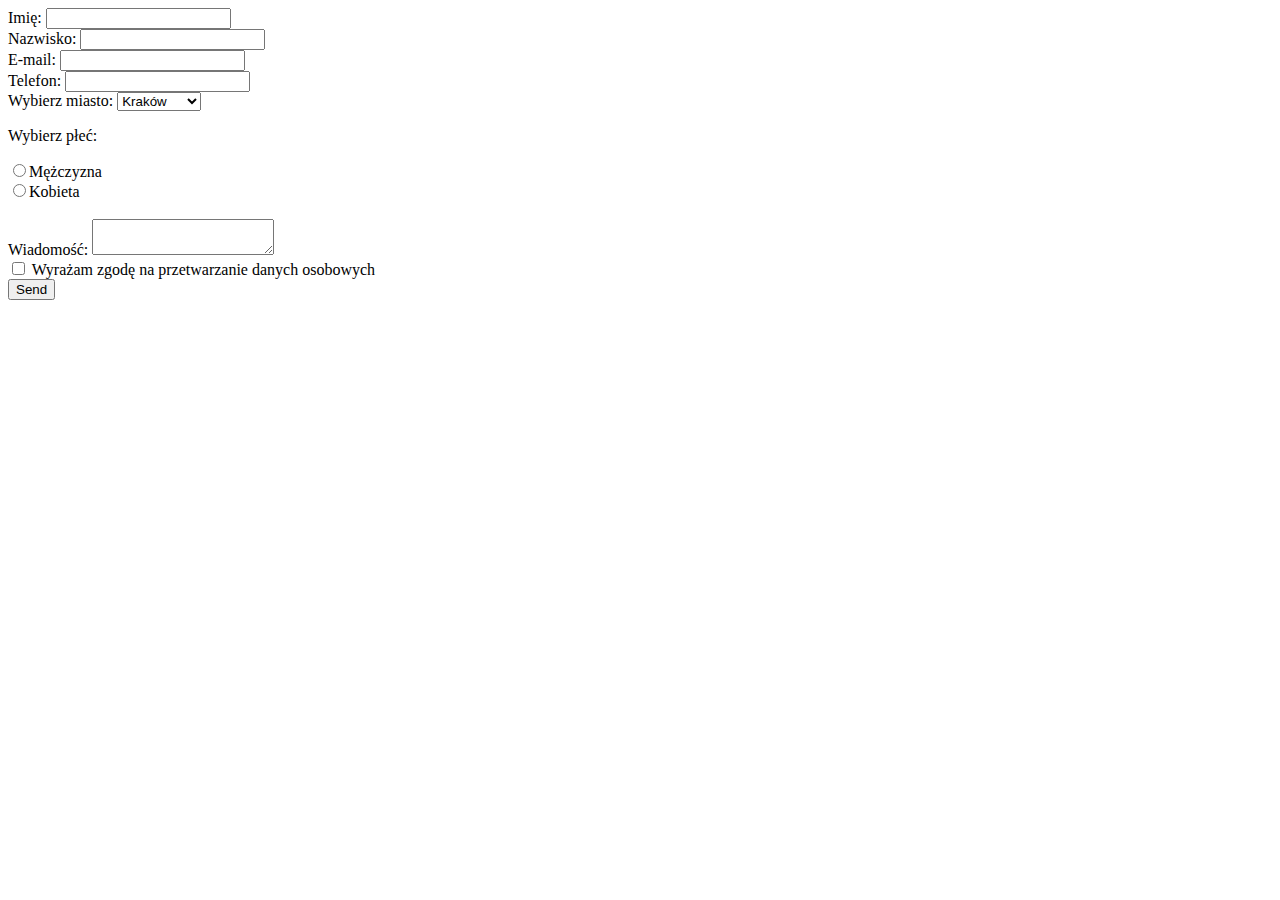
<file: 1-formularz-html5/index.html>
<!DOCTYPE html>
<html lang="en">

<head>
    <meta charset="UTF-8">
    <title>Zadanie domowe - Formularz HTML5</title>
</head>

<body>
   
    <!-- Zadanie domowe zrob z wykorzystaniem serwisu https://formspree.io -->
    
    <form action="https://formspree.io/l.badocha@arena108.pl" method="POST">
        <label for="name">Imię:</label>
        <input type="text" name="name" id="name">

        <br>
        <label for="lastname">Nazwisko:</label>
        <input type="text" name="lastname" id="lastname">

        <br>
        <label for="mail">E-mail:</label>
        <input type="email" name="_replyto" id="mail">

        <br>
        <label for="phone">Telefon:</label>
        <input type="tel" name="phone" id="phone">

        <br>
        <label for="city">Wybierz miasto:</label>
        <select name="city" id="city">
            <option value="krakow">Kraków</option>
            <option value="warszawa">Warszawa</option>
            <option value="gdansk">Gdańsk</option>
        </select>

        <br>
      	<p>Wybierz płeć:</p>
        <input type="radio" name="gender" value="male" id="male"><label for="male">Mężczyzna</label>
        <br>
        <input type="radio" name="gender" value="female" id="female"><label for="female">Kobieta</label>
        <br>

        <br>
        <label for="message">Wiadomość: </label>
        <textarea name="message" id="message"></textarea>
        <br>
        <input type="checkbox" id="agreement" name="agreement">
        <label for="agreement">Wyrażam zgodę na przetwarzanie danych osobowych</label>
        <br>
        <input type="submit" value="Send">
    </form>
</body>

</html>
</file>
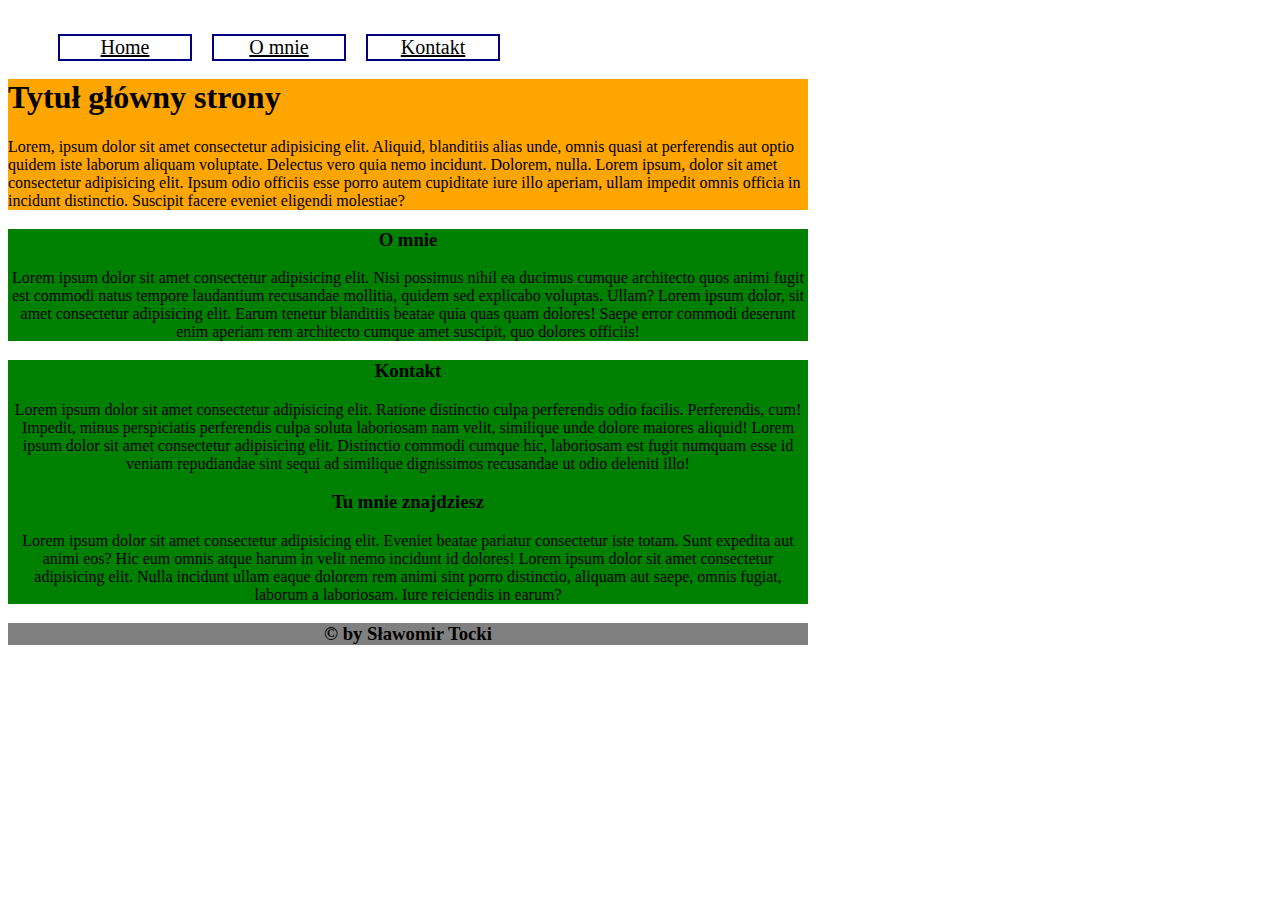
<file: 2-struktura-strony-html/index.html>
<!DOCTYPE html>
<html lang="en">
<head>
    <meta charset="UTF-8">
    <meta http-equiv="X-UA-Compatible" content="IE=edge">
    <meta name="viewport" content="width=device-width, initial-scale=1.0">
    <title>Document</title>
    <link rel="stylesheet" href="style.css">
</head>
<body>
    <header>
        <nav>
            <ul>
                <li><a href="#home">Home</a></li>
                <li><a href="#oMnie">O mnie</a></li>
                <li><a href="#kontakt">Kontakt</a></li>
            </ul>
         </nav>
    </header>
     
    <main>
        <section>
            <h1 id="home">Tytuł główny strony</h1>
            <p>Lorem, ipsum dolor sit amet consectetur adipisicing elit. Aliquid, blanditiis alias unde, omnis quasi at perferendis aut optio quidem iste laborum aliquam voluptate. Delectus vero quia nemo incidunt. Dolorem, nulla.
               Lorem ipsum, dolor sit amet consectetur adipisicing elit. Ipsum odio officiis esse porro autem cupiditate iure illo aperiam, ullam impedit omnis officia in incidunt distinctio. Suscipit facere eveniet eligendi molestiae?
            </p>
        </section>

        <article class="article">
            <h3 id="oMnie">O mnie</h3>
            <p>Lorem ipsum dolor sit amet consectetur adipisicing elit. Nisi possimus nihil ea ducimus cumque architecto quos animi fugit est commodi natus tempore laudantium recusandae mollitia, quidem sed explicabo voluptas. Ullam?
               Lorem ipsum dolor, sit amet consectetur adipisicing elit. Earum tenetur blanditiis beatae quia quas quam dolores! Saepe error commodi deserunt enim aperiam rem architecto cumque amet suscipit, quo dolores officiis!
            </p>
        </article>

        <article class="article">
            <h3 id="kontakt">Kontakt</h3>
            <p>Lorem ipsum dolor sit amet consectetur adipisicing elit. Ratione distinctio culpa perferendis odio facilis. Perferendis, cum! Impedit, minus perspiciatis perferendis culpa soluta laboriosam nam velit, similique unde dolore maiores aliquid!
               Lorem ipsum dolor sit amet consectetur adipisicing elit. Distinctio commodi cumque hic, laboriosam est fugit numquam esse id veniam repudiandae sint sequi ad similique dignissimos recusandae ut odio deleniti illo! 
            </p>

            <h3>Tu mnie znajdziesz</h3>
            <p>Lorem ipsum dolor sit amet consectetur adipisicing elit. Eveniet beatae pariatur consectetur iste totam. Sunt expedita aut animi eos? Hic eum omnis atque harum in velit nemo incidunt id dolores!
               Lorem ipsum dolor sit amet consectetur adipisicing elit. Nulla incidunt ullam eaque dolorem rem animi sint porro distinctio, aliquam aut saepe, omnis fugiat, laborum a laboriosam. Iure reiciendis in earum?
            </p>
        </article>
    </main>

    <footer>
        <h3>&copy by Sławomir Tocki</h3>
    </footer>

</body>
</html>
</file>
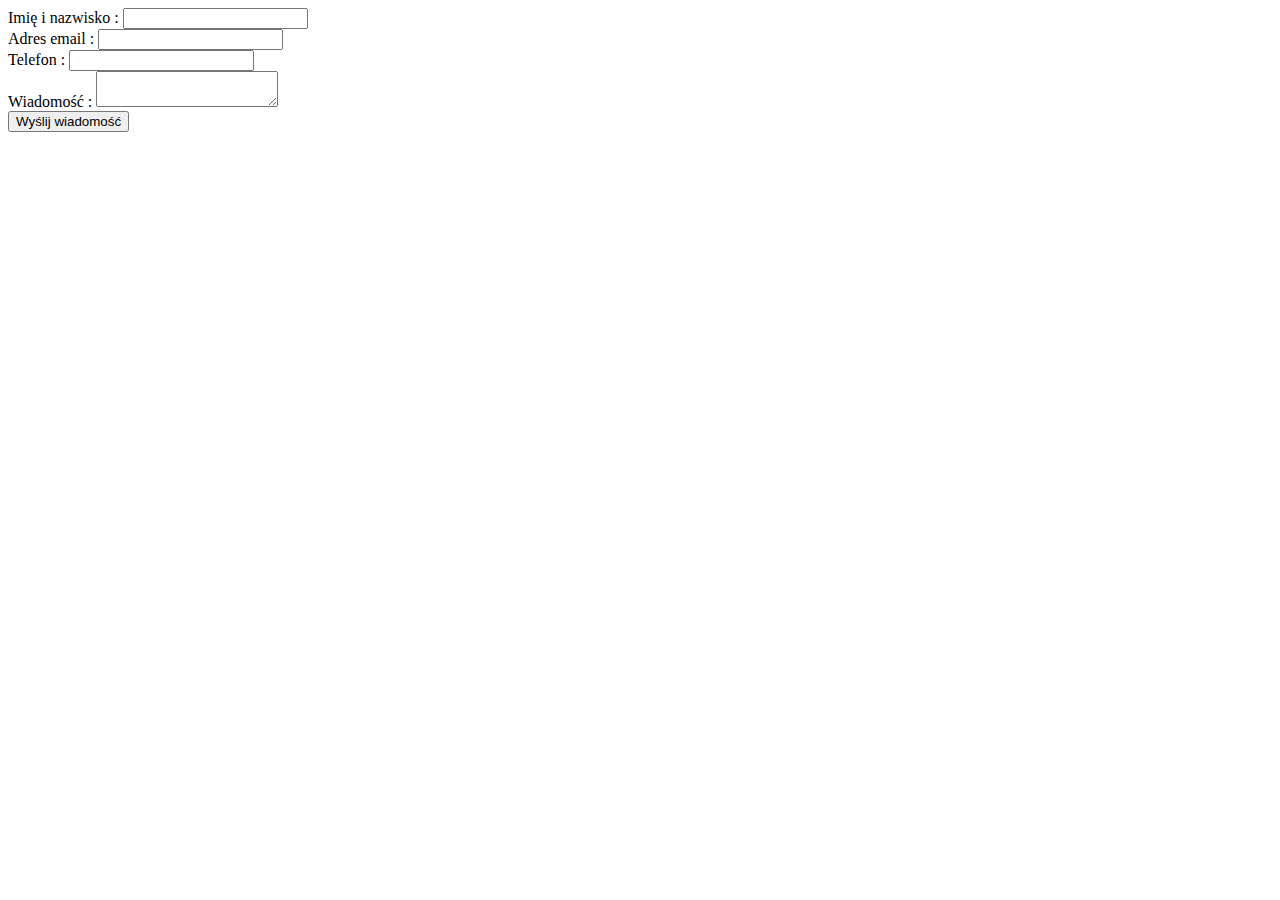
<file: 3-formularz-formspree/index.html>
<!DOCTYPE html>
<html lang="en">
<head>
    <meta charset="UTF-8">
    <meta http-equiv="X-UA-Compatible" content="IE=edge">
    <meta name="viewport" content="width=device-width, initial-scale=1.0">
    <title>Formularz HTML</HTML></title>
</head>
<body>
    <form action="https://formspree.io/f/xyyorkwn" method="POST">
        <label for="name">Imię i nazwisko :</label>
        <input type="text" name="name" id="name"> <br>


        <label for="email">Adres email :</label>
        <input type="email" name="email" id="email"> <br>

        <label for="phone">Telefon :</label>
        <input type="tel" name="phone" id="phone"> <br>


        <label for="message">Wiadomość :</label>
        <textarea name="message" id="message"></textarea> <br>

        <input type="submit" value="Wyślij wiadomość">


    </form>

</body>
</html>
</file>
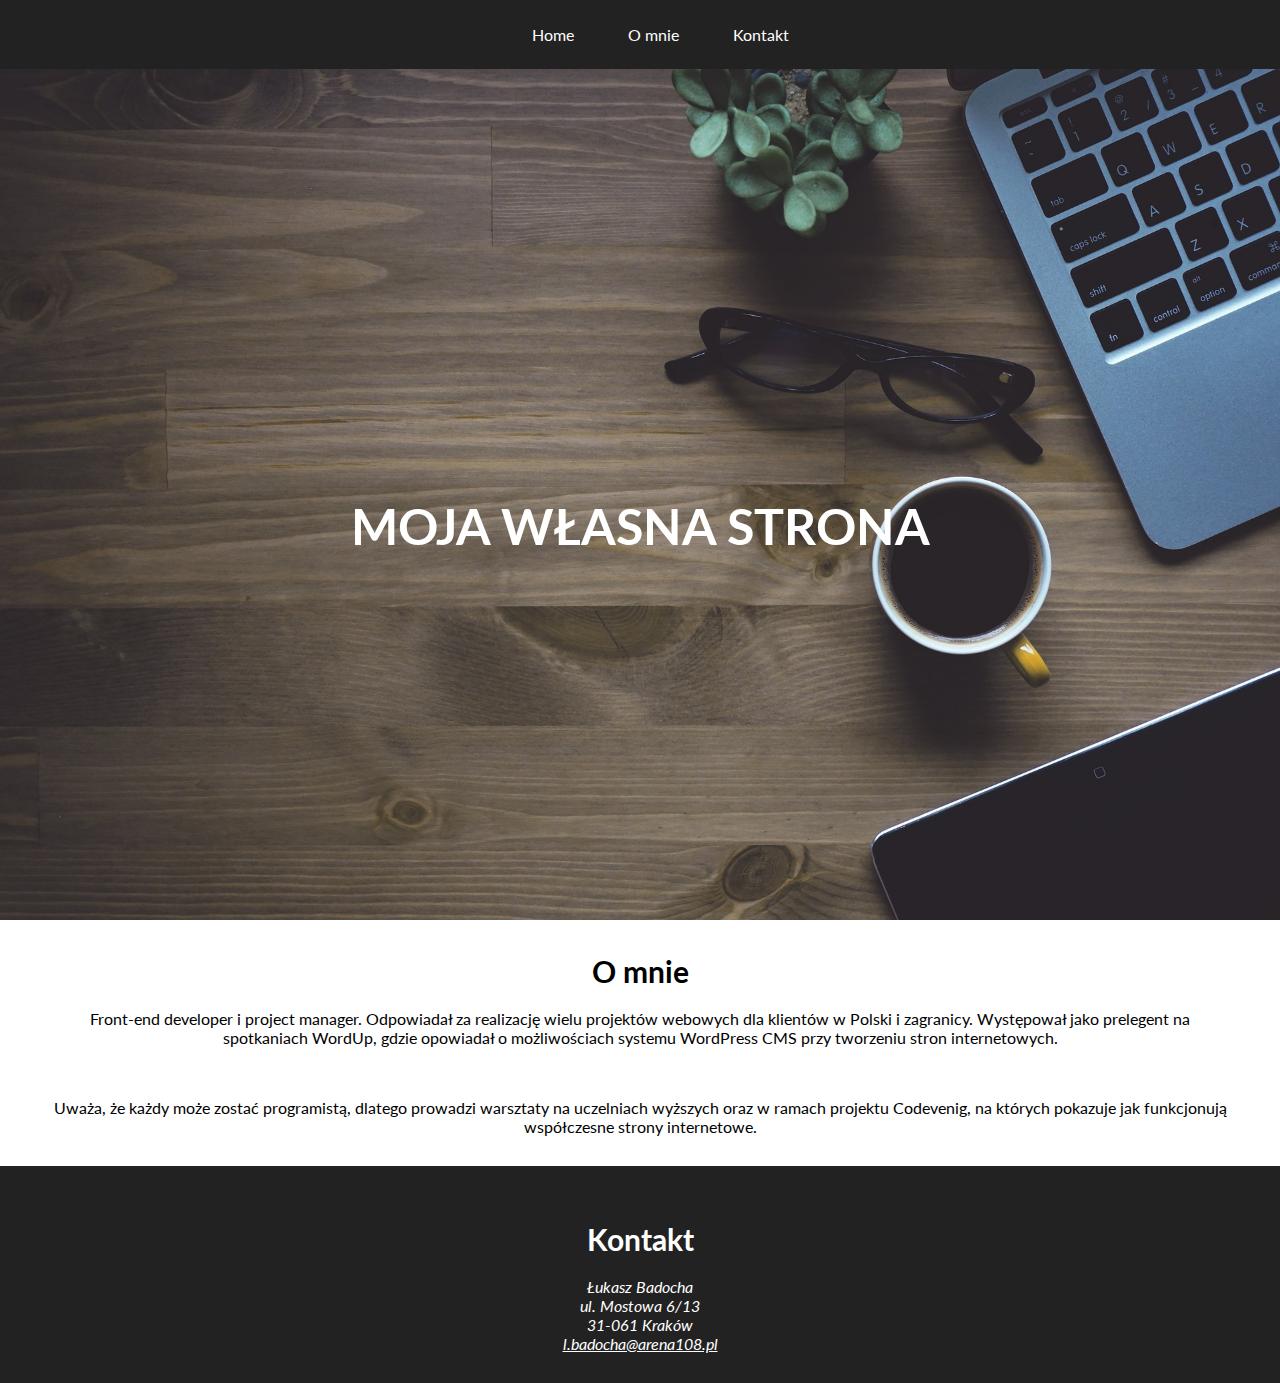
<file: 4-semantyka-html/index.html>
<!DOCTYPE html>
<html lang="pl">

<head>
  <meta charset="UTF-8">
  <title>Warsztaty - HTML5 w praktyce</title>
  <link href='http://fonts.googleapis.com/css?family=Lato&subset=latin,latin-ext' rel='stylesheet' type='text/css'>
  <link rel="stylesheet" href="css/style.css">
</head>

<body>


  <nav id="menu">
    <ul>
      <li class="menu-item"><a href="#">Home</a></li>
      <li class="menu-item"><a href="#about">O mnie</a></li>
      <li class="menu-item"><a href="#contact">Kontakt</a></li>
    </ul>
  </nav>


  <header id="header">
    <img src="img/header-background.jpg" alt="Zdjęcie nagłówkowe">
    <h1 id="main-header-text">Moja własna strona</div>
  </header>

  <section id="about">
    <h2 id="about-header">O mnie</h2>
    <p class="about-content">Front-end developer i project manager. Odpowiadał za realizację wielu projektów webowych dla klientów w Polski i zagranicy. Występował jako prelegent na spotkaniach WordUp, gdzie opowiadał o możliwościach systemu WordPress CMS przy tworzeniu stron internetowych.</p>
    <br />

    <p class="about-content"> Uważa, że każdy może zostać programistą, dlatego prowadzi warsztaty na uczelniach wyższych oraz w ramach projektu Codevenig, na których pokazuje jak funkcjonują współczesne strony internetowe.</p>

  </section>


  <footer id="contact">
    <h2 id="contact-header">Kontakt</h2>
    <address id="contact-content">
      Łukasz Badocha<br /> 
      ul. Mostowa 6/13<br /> 
      31-061 Kraków<br />
      <a href="mailto:l.badocha@arena108.pl">l.badocha@arena108.pl</a>
    </address>
  </footer>

</body>

</html>
</file>
<file: 2-struktura-strony-html/style.css>
section{
    background-color: orange;
    text-align: left;
    width: 800px;
}

header{
    background-color:white;
    height: 50px;
    width: 800px;

}
   

.article{
    background-color: green;
    text-align: center;
    width: 800px;
}

footer{
    background-color: gray;
    text-align: center;
    width: 800px;
}

 ul {
    float: left;
    width: 100%;
    
    margin-bottom: auto;
    list-style: none;
    }
     
    li a {
    display:block;
    float: left;
    text-align: center;
    font-size: 20px;
    width: 130px;
    color:black;
    background-color: white;
    margin: 10px;
    border: 2px solid navy;
    
    }
    
    li a:hover {
    color:white;
    background: blue;
    }
</file>
<file: 4-semantyka-html/css/style.css>
body {
  margin: 0;
  font-family: 'Lato', sans-serif;
}

#menu {
  text-align: center;
  background: #222;
  
}

#menu .menu-item {
  display: inline-block;
  padding: 25px;
  list-style: none;
}

#menu ul {
  margin: 0;
}

#menu .menu-item a{
  text-decoration: none;
  color: #fff;
}

#menu .menu-item a:hover{
  color: #999;
}

#header {
  position: relative;
  text-align: center;
}

#header img{
  width: 100%;
}

#header #main-header-text {
  position: absolute;
  top: 50%;
  font-size: 50px;
  font-weight: 700;
  margin: 0 auto;
  left: 0;
  right: 0;
  text-transform: uppercase;
  color: #fff;
  
}

#about {
  margin: 30px 0;
  padding: 0 50px;
}

#about #about-header{
  font-size: 30px;
  text-align: center;
  margin-bottom: 20px;
}

#about .about-content{
  text-align: center;
}

#contact {
  padding: 30px 50px;
  background: #222;
}

#contact #contact-header{
  font-size: 30px;
  text-align: center;
  margin-bottom: 20px;
  color: #fff;
}

#contact #contact-content {
  text-align: center;
  color: #fff;
}

#contact #contact-content a {
  color: #fff;
}

#contact #contact-content a:hover {
  color: #999;
}
</file>
